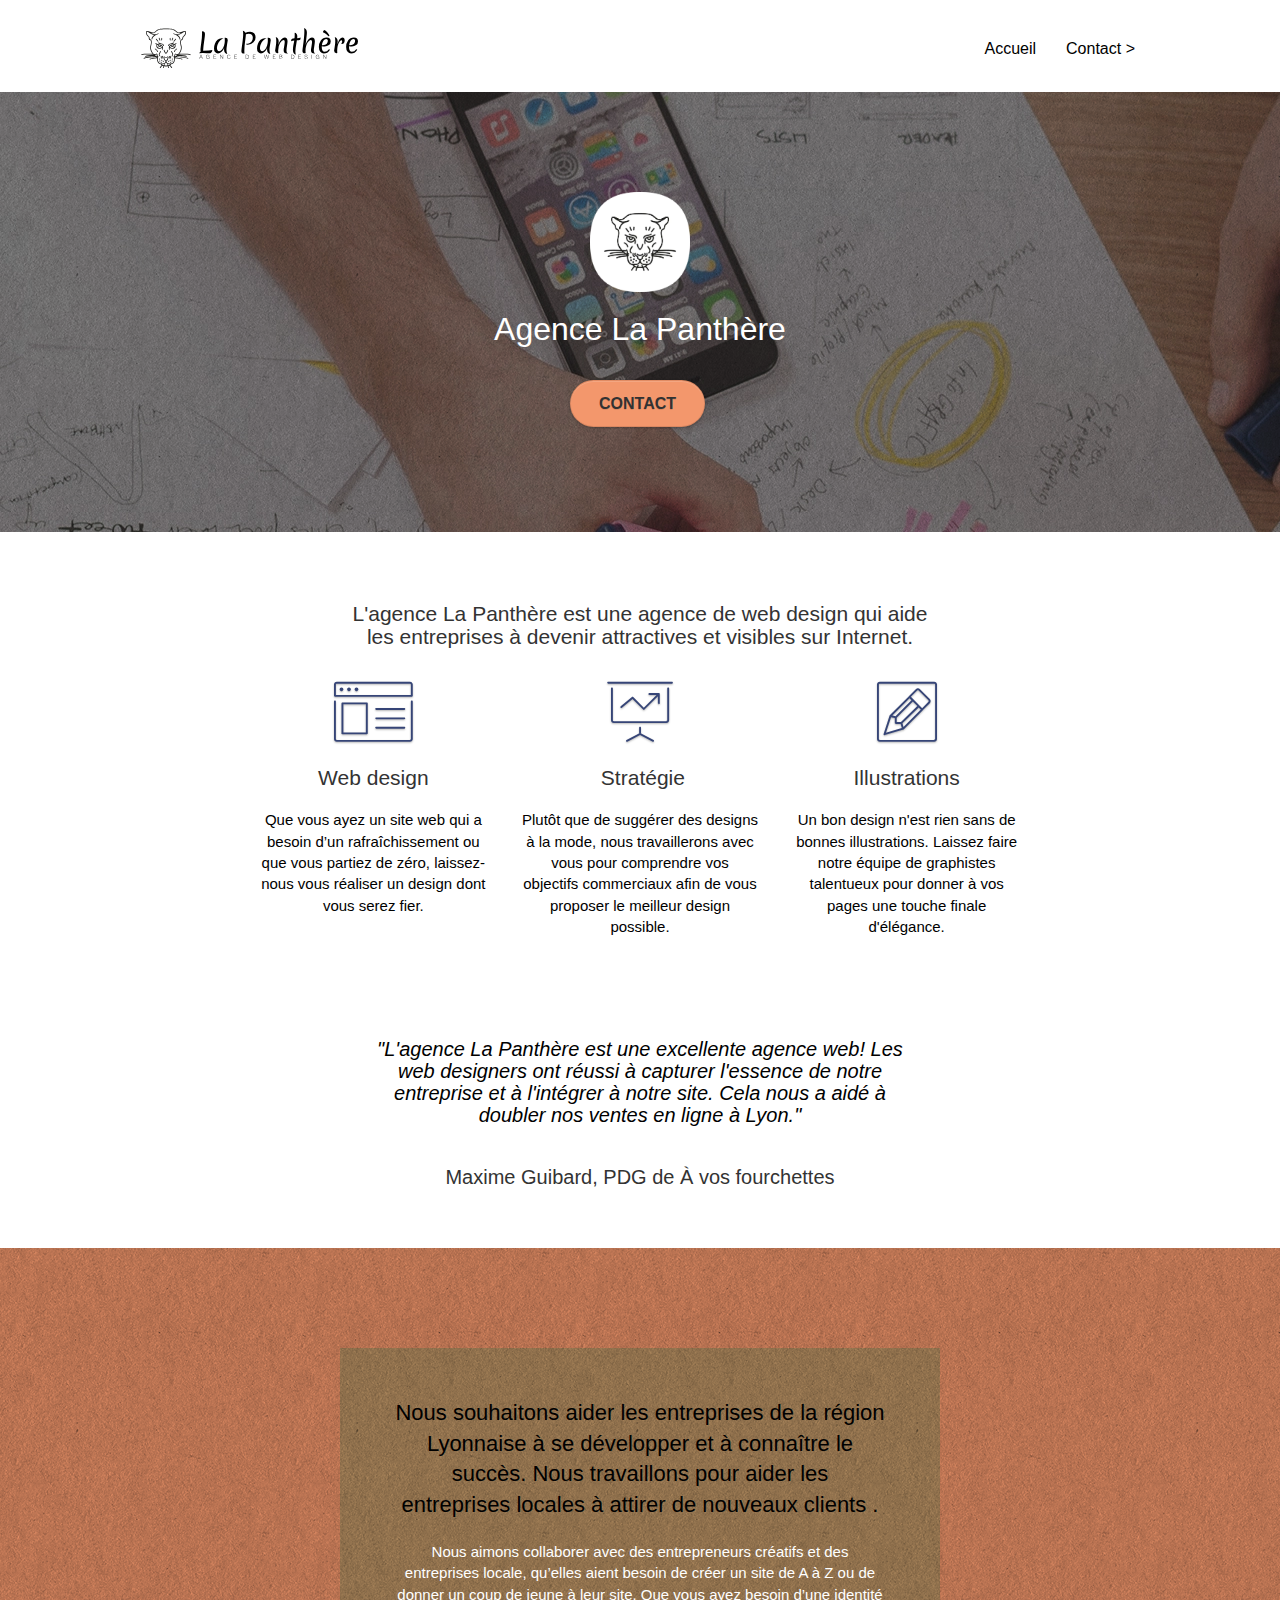
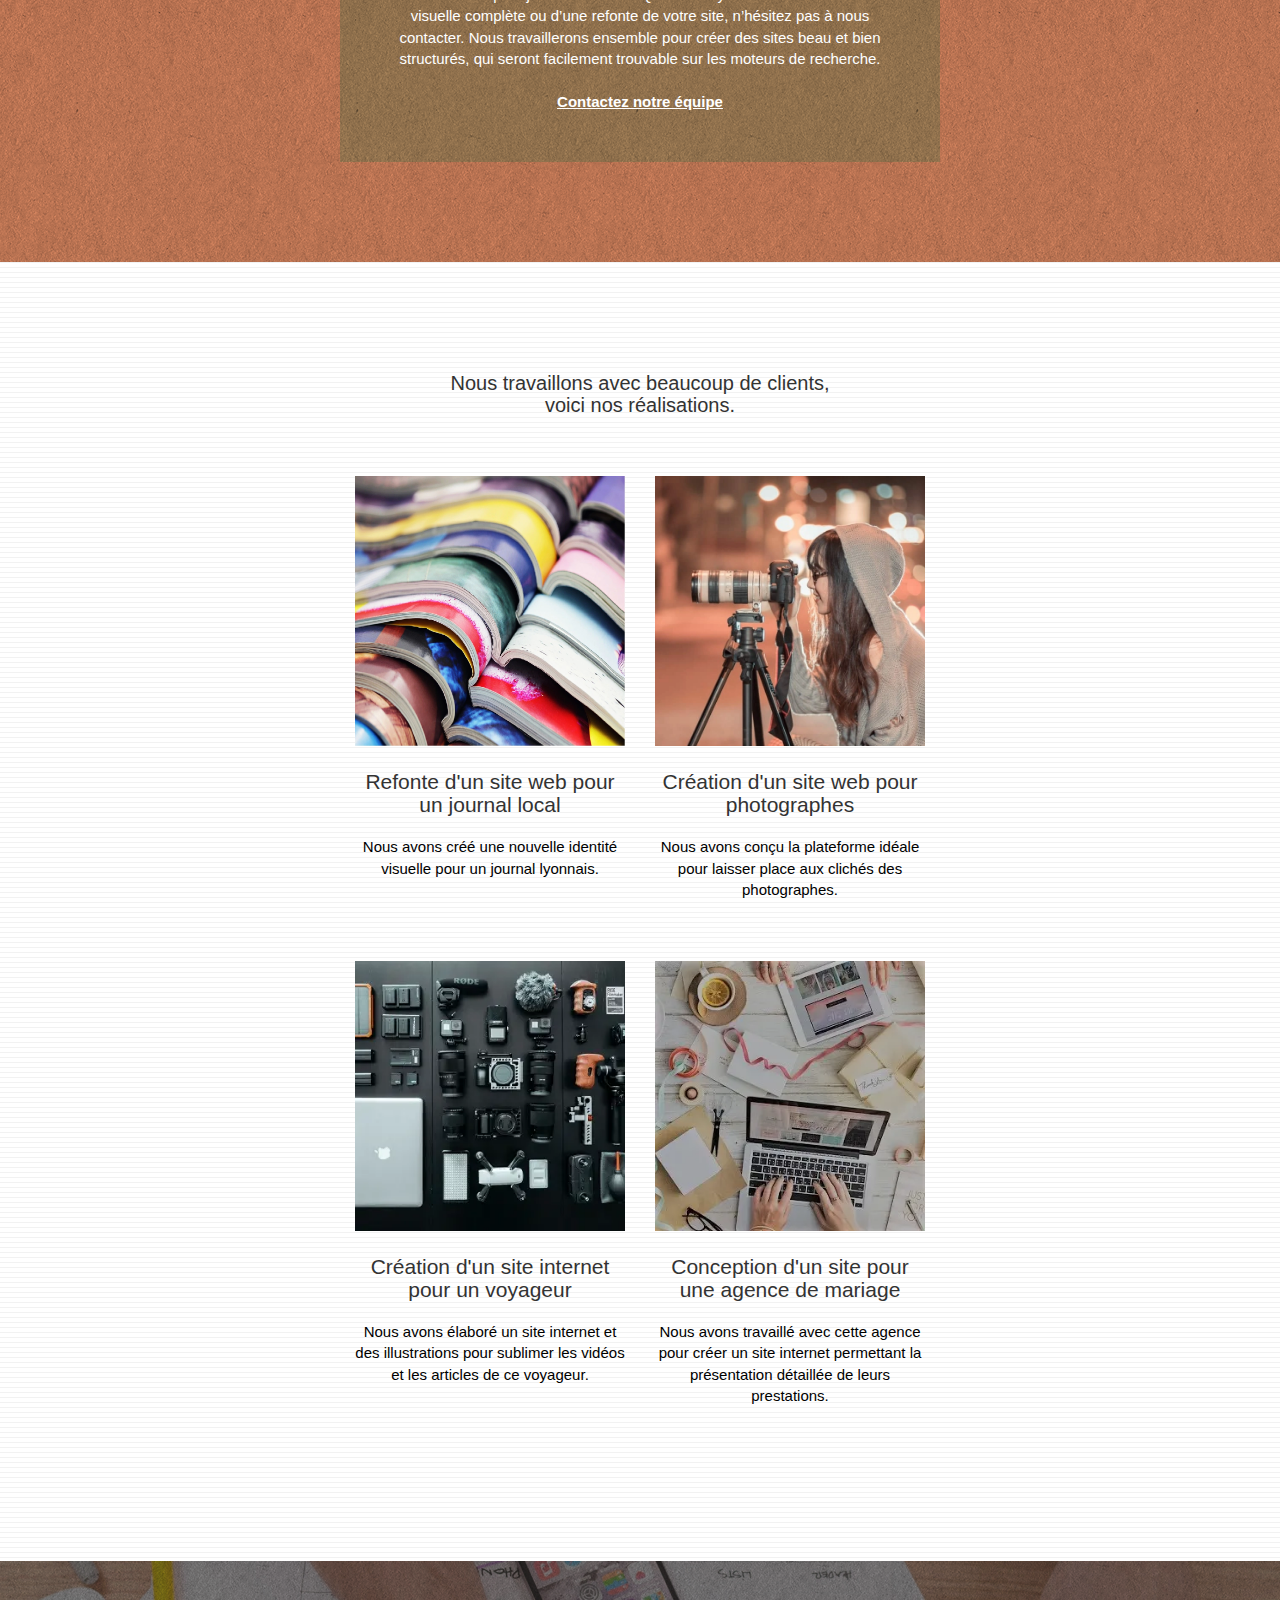
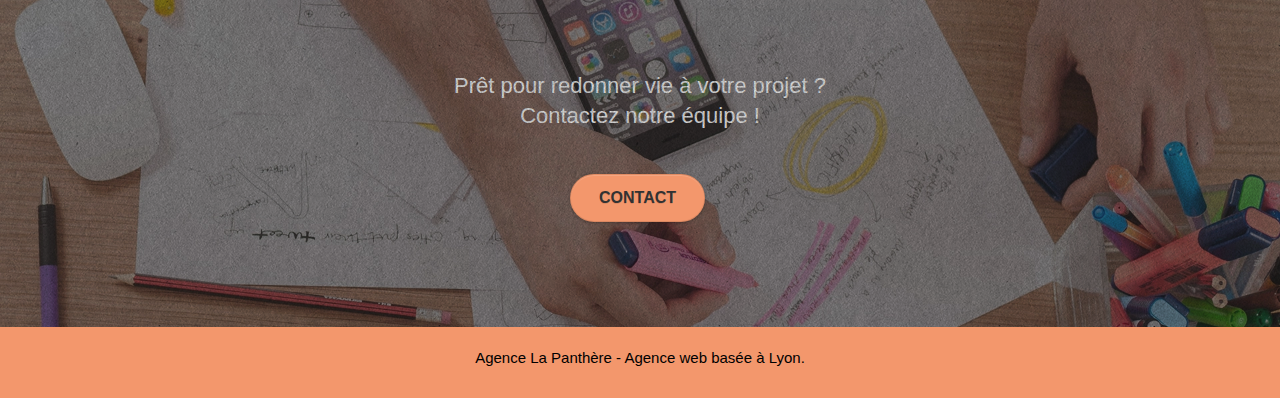
<file: index.html>
<!doctype html>
<html lang="fr">
<head>
    <meta charset="utf-8">
    <meta name="keywords" content="agence design Lyon, agence design, La Panthère, web design, agence la panthère, agence de web design, agence de web design Lyon">
    <meta name="description" content="L'agence La Panthère est une agence de web design qui aide les entreprises à devenir attractives et visibles sur Internet.">
    <meta name="viewport" content="width=device-width, initial-scale=1.0, viewport-fit=cover">
    <link rel="shortcut icon" type="image/png" href="favicon.jpg">
    
	<link rel="stylesheet" type="text/css" href="./css/bootstrap.css">
	<link rel="stylesheet" type="text/css" href="style.css">
	<link rel="stylesheet" type="text/css" href="./css/font-awesome.css">
	<link rel="stylesheet" type="text/css" href="./css/et-line.css">
	
    
	<script src="./js/jquery-2.1.0.js"></script>
	<script src="./js/bootstrap.js"></script>
	<script src="./js/blocs.js"></script>
	<script src="./js/jquery.touchSwipe.js" defer></script>
	<script src="./js/gmaps.js"></script>

    <title>La Panthère - Agence de web design</title>

    
<!-- Analytics -->
 
<!-- Analytics END -->
    
</head>
<body>
<!-- Principal conteneur -->
<div class="page-container">
    
<!-- bloc-0 -->
<div class="bloc bgc-white l-bloc " id="bloc-0">
	<div class="container bloc-sm">

		<nav class="navbar row">
			<div class="navbar-header">
				<a class="navbar-brand" href="index.html"><img src="img/agence-la-panthere-monochrome.svg" alt="logo complet" height="40" /></a>
				<button id="nav-toggle" type="button" class="ui-navbar-toggle navbar-toggle" data-toggle="collapse" data-target=".navbar-1">
					<span class="sr-only">Toggle navigation</span><span class="icon-bar"></span><span class="icon-bar"></span><span class="icon-bar"></span>
				</button>
			</div>
			<div class="collapse navbar-collapse navbar-1 special-dropdown-nav">
				<ul class="site-navigation nav navbar-nav">
					<li>
						<a href="index.html">Accueil</a>
					</li>
					<li>
					</li>
					<li>
						<a href="contact.html">Contact &gt;</a>
					</li>
				</ul>
			</div>
		</nav>
	</div>
</div>
<!-- bloc-0 END -->

<!-- bloc-1-presentation -->
<div class="bloc bgc-dark-slate-blue bg-banniere d-bloc bg-t-edge bloc-bg-texture texture-paper b-parallax" id="bloc-1-hero">
	<div class="container bloc-lg">
		<div class="row tight-width-whitespace">
			<div class="col-sm-12">
				<img src="img/logo.webp" class="center-block image-resize-mode" width="100" alt="logo simplifié" />
				<h1 class="text-center hero-bloc-text tc-white2 ">
					Agence La Panthère
				</h1>
				<div class="text-center">
					<a href="contact.html" class="btn btn-lg btn-clean btn-rd cta-hero btn-atomic-tangerine" id="cta-hero">Contact</a>
				</div>
			</div>
		</div>
	</div>
</div>
<!-- bloc-1-presentation END -->

<!-- bloc-2-services -->
<div class="bloc bgc-white l-bloc" id="bloc-2-services">
	<div class="container bloc-md">
		<div class="row">
			<div class="col-sm-12 text-center">
				<h3>L'agence La Panthère est une agence de web design qui aide<br>les entreprises à devenir attractives et visibles sur Internet.</h3>
			</div>
		</div>
		<div class="row voffset-lg med-width-whitespace">
			<div class="col-sm-4">
				<div class="text-center">
					<span class="et-icon-browser sm-shadow icon-dark-slate-blue icons icon-lg"></span>
				</div>
				<h3 class="mg-md text-center">
					Web design
				</h3>
				<p class="text-center ">
					Que vous ayez un site web qui a besoin d&rsquo;un rafraîchissement ou que vous partiez de zéro, laissez-nous vous réaliser un design dont vous serez fier.
				</p>
			</div>
			<div class="col-sm-4">
				<div class="text-center">
					<span class="et-icon-presentation sm-shadow icon-dark-slate-blue icons icon-lg"></span>
				</div>
				<h3 class="mg-md text-center">
					&nbsp;Stratégie
				</h3>
				<p class="text-center ">
					Plutôt que de suggérer des designs à la mode, nous travaillerons avec vous pour comprendre vos objectifs commerciaux afin de vous proposer le meilleur design possible.<br>
				</p>
			</div>
			<div class="col-sm-4">
				<div class="text-center">
					<span class="et-icon-edit sm-shadow icon-dark-slate-blue icons icon-lg"></span>
				</div>
				<h3 class="mg-md text-center">
					Illustrations
				</h3>
				<p class="text-center ">
					Un bon design n'est rien sans de bonnes illustrations. Laissez faire notre équipe de graphistes talentueux pour donner à vos pages une touche finale d'élégance.
				</p>
			</div>
		</div>
		<div class="row voffset-lg voffset">
			<div class="col-xs-12 col-md-8 col-md-offset-2 text-center">
				<h5>"L'agence La Panthère est une excellente agence web! Les<br>web designers ont réussi à capturer l'essence de notre<br>entreprise et à l'intégrer à notre site. Cela nous a aidé à<br>doubler nos ventes en ligne à Lyon."</h5><br><h4>Maxime Guibard, PDG de À vos fourchettes</h4>
			</div>
		</div>
	</div>
</div>
<!-- bloc-2-services END -->

<!-- bloc-3-what-i-do -->
<div class="bloc tc-white bgc-atomic-tangerine bg-presentation d-bloc bloc-bg-texture texture-paper b-parallax" id="bloc-3-what-i-do">
	<div class="container bloc-lg">
		<div class="row tight-width-whitespace black-background">
			<div class="col-sm-12">
				<h2 class="mg-md text-center tc-white">
					Nous souhaitons aider les entreprises de la région Lyonnaise à se développer et à connaître le succès. Nous travaillons pour aider les entreprises locales à attirer de nouveaux clients .<br>
				</h2>
				<p class="text-center white">
					Nous aimons collaborer avec des entrepreneurs créatifs et des entreprises locale, qu’elles aient besoin de créer un site de A à Z ou de donner un coup de jeune à leur site. Que vous ayez besoin d’une identité visuelle complète ou d’une refonte de votre site, n’hésitez pas à nous contacter. Nous travaillerons ensemble pour créer des sites beau et bien structurés, qui seront facilement trouvable sur les moteurs de recherche. <br><br><a class="ltc-white bold-link" href="page2.html">Contactez notre équipe</a><br>
				</p>
			</div>
		</div>
	</div>
</div>
<!-- bloc-3-what-i-do END -->

<!-- bloc-4-portfolio -->
<div class="bloc bgc-white bg-lines-h2-bg bg-repeat l-bloc" id="bloc-4-portfolio">
	<div class="container bloc-lg">
		<div class="row">
			<div class="col-sm-12 text-center">
				<h4>Nous travaillons avec beaucoup de clients,<br>voici nos réalisations.</h4>
			</div>
		</div>
		<div class="row tight-width-whitespace portfolio-row">
			<div class="col-sm-6">
				<a href="#" data-lightbox="img/1.jpg" data-gallery-id="gallery-1" data-caption="Refonte d'un site web pour un journal local" data-frame="snapshot-lb"><img src="img/1.webp" alt="paris web design logo agence web meilleure agence et refonte site web journal" class="img-responsive portfolio-thumb" /></a>
				<h3 class="mg-md text-center">
					Refonte d'un site web pour un journal local
				</h3>
				<p class="text-center">
					Nous avons créé une nouvelle identité visuelle pour un journal lyonnais.
				</p>
			</div>
			<div class="col-sm-6">
				<a href="#" data-lightbox="img/2.jpg" data-gallery-id="gallery-1" data-caption="Création d'un site web pour photographes" data-frame="snapshot-lb"><img src="img/2.webp" class="img-responsive portfolio-thumb" alt="paris web design logo agence web meilleure agence, Création d'un site web pour photographes" /></a>
				<h3 class="mg-md text-center">
					Création d'un site web pour photographes
				</h3>
				<p class="text-center">
					Nous avons conçu la plateforme idéale pour laisser place aux clichés des photographes.
				</p>
			</div>
		</div>
		<div class="row tight-width-whitespace portfolio-row">
			<div class="col-sm-6">
				<a href="#" data-lightbox="img/3.bmp" data-gallery-id="gallery-1" data-caption="Création d'un site internet pour un voyageur" data-frame="snapshot-lb"><img src="img/3.webp" class="img-responsive portfolio-thumb" alt="paris web design logo agence web meilleure agence, Création d'un site web pour voyageur"/></a>
				<h3 class="mg-md text-center">
					Création d'un site internet pour un voyageur
				</h3>
				<p class="text-center">
					Nous avons élaboré un site internet et des illustrations pour sublimer les vidéos et les articles de ce voyageur.
				</p>
			</div>
			<div class="col-sm-6">
				<a href="#" data-lightbox="img/4.bmp" data-gallery-id="gallery-1" data-caption="Conception d'un site pour une agence de mariage" data-frame="snapshot-lb"><img src="img/4.webp" class="img-responsive portfolio-thumb" alt="paris web design logo agence web meilleure agence, Création d'un site web pour agence de mariage" /></a>
				<h3 class="mg-md text-center">
					Conception d'un site pour une agence de mariage
				</h3>
				<p class="text-center">
					Nous avons travaillé avec cette agence pour créer un site internet permettant la présentation détaillée de leurs prestations.
				</p>
			</div>
		</div>
	</div>
</div>
<!-- bloc-4-portfolio END -->

<!-- bloc-5-cta -->
<div class="bloc bgc-dark-slate-blue bg-banniere d-bloc bloc-bg-texture texture-paper" id="bloc-5-cta">
	<div class="container bloc-lg">
		<div class="row">
			<h2 class="mg-md text-center tc-white2">
				Prêt pour redonner vie à votre projet ?<br>Contactez notre équipe !
			</h2>
			<div class="col-sm-12 text-center">
				<a href="contact.html" class="btn btn-atomic-tangerine btn-clean btn-rd btn-lg cta-hero">Contact</a>
			</div>
		</div>
	</div>
</div>
<!-- bloc-5-cta END -->

<!-- Footer - bloc-8 -->
<div class="bloc bgc-atomic-tangerine d-bloc" id="bloc-8">
	<div class="container bloc-sm">
		<div class="row">
			<div class="col-sm-12">
				<p class="text-center white1">
					Agence La Panthère - Agence web basée à Lyon.<br>
				</p>
			</div>
		</div>
	</div>
</div>
<!-- Footer - bloc-8 END -->

</div>
<!-- Principal conteneur END -->
    

</body>
</html>
</file>
<file: style.css>
body {
    margin: 0;
    padding: 0;
    background: #FFF;
    overflow-x: hidden;
    -webkit-font-smoothing: antialiased;
    -moz-osx-font-smoothing: grayscale;
}

a,
button {
    transition: all .3s ease-in-out;
    outline: none!important;
}

a:hover {
    text-decoration: none;
    cursor: pointer;
}

#page-loading-blocs-notifaction {
    position: fixed;
    top: 0;
    bottom: 0;
    width: 100%;
    z-index: 100000;
    background: #FFFFFF url("img/pageload-spinner.gif") no-repeat center center;
}

.bloc {
    width: 100%;
    clear: both;
    background: 50% 50% no-repeat;
    padding: 0 50px;
    -webkit-background-size: cover;
    -moz-background-size: cover;
    -o-background-size: cover;
    background-size: cover;
    position: relative;
}

.bloc .container {
    padding-left: 0;
    padding-right: 0;
}

.bloc-lg {
    padding: 100px 50px;
}

.bloc-md {
    padding: 50px;
}

.bloc-sm {
    padding: 20px 50px;
}

.bg-center,
.bg-l-edge,
.bg-r-edge,
.bg-t-edge,
.bg-b-edge,
.bg-tl-edge,
.bg-bl-edge,
.bg-tr-edge,
.bg-br-edge,
.bg-repeat {
    -webkit-background-size: auto!important;
    -moz-background-size: auto!important;
    -o-background-size: auto!important;
    background-size: auto!important;
}

.bg-repeat {
    background: repeat;
}

.bg-t-edge {
    background: top no-repeat;
}

.bloc-bg-texture::before {
    content: "";
    background-size: 2px 2px;
    position: absolute;
    top: 0;
    bottom: 0;
    left: 0;
    right: 0;
}

.texture-paper::before {
    background: url("img/texture-paper.png");
    background-size: 280px 280px;
}

.b-parallax {
    background-attachment: fixed;
}

.d-bloc {
    color: black
}

.d-bloc button:hover {
    color: rgba(255, 255, 255, .9);
}

.d-bloc .icon-round,
.d-bloc .icon-square,
.d-bloc .icon-rounded,
.d-bloc .icon-semi-rounded-a,
.d-bloc .icon-semi-rounded-b {
    border-color: rgba(255, 255, 255, .9);
}

.d-bloc .divider-h span {
    border-color: rgba(255, 255, 255, .2);
}

.d-bloc .a-btn,
.d-bloc .navbar a,
.d-bloc .navbar-brand,
.d-bloc a .icon-sm,
.d-bloc a .icon-md,
.d-bloc a .icon-lg,
.d-bloc a .icon-xl,
.d-bloc h1 a,
.d-bloc h2 a,
.d-bloc h3 a,
.d-bloc h4 a,
.d-bloc h5 a,
.d-bloc h6 a,
.d-bloc p a {
    color: rgba(255, 255, 255, .6);
}

.d-bloc .a-btn:hover,
.d-bloc .navbar a:hover,
.d-bloc .navbar-brand:hover,
.d-bloc a:hover .icon-sm,
.d-bloc a:hover .icon-md,
.d-bloc a:hover .icon-lg,
.d-bloc a:hover .icon-xl,
.d-bloc h1 a:hover,
.d-bloc h2 a:hover,
.d-bloc h3 a:hover,
.d-bloc h4 a:hover,
.d-bloc h5 a:hover,
.d-bloc h6 a:hover,
.d-bloc p a:hover {
    color: rgba(255, 255, 255, 1);
}

.d-bloc .navbar-toggle .icon-bar {
    background: rgba(255, 255, 255, 1);
}

.d-bloc .btn-wire,
.d-bloc .btn-wire:hover {
    color: rgba(255, 255, 255, 1);
    border-color: rgba(255, 255, 255, 1);
}

.d-bloc .panel {
    color: rgba(0, 0, 0, .5);
}

.d-bloc .panel button:hover {
    color: rgba(0, 0, 0, .7);
}

.d-bloc .panel icon {
    border-color: rgba(0, 0, 0, .7);
}

.d-bloc .panel .divider-h span {
    border-color: rgba(0, 0, 0, .1);
}

.d-bloc .panel .a-btn {
    color: rgba(0, 0, 0, .6);
}

.d-bloc .panel .a-btn:hover {
    color: rgba(0, 0, 0, 1);
}

.d-bloc .panel .btn-wire,
.d-bloc .panel .btn-wire:hover {
    color: rgba(0, 0, 0, .7);
    border-color: rgba(0, 0, 0, .3);
}

.d-bloc .panel,
.l-bloc {
    color: rgba(0, 0, 0, .5);
}

.d-bloc .panel button:hover,
.l-bloc button:hover {
    color: rgba(0, 0, 0, .7);
}

.l-bloc .icon-round,
.l-bloc .icon-square,
.l-bloc .icon-rounded,
.l-bloc .icon-semi-rounded-a,
.l-bloc .icon-semi-rounded-b {
    border-color: rgba(0, 0, 0, .7);
}

.d-bloc .panel .divider-h span,
.l-bloc .divider-h span {
    border-color: rgba(0, 0, 0, .1);
}

.d-bloc .panel .a-btn,
.l-bloc .a-btn,
.l-bloc .navbar a,
.l-bloc .navbar-brand,
.l-bloc a .icon-sm,
.l-bloc a .icon-md,
.l-bloc a .icon-lg,
.l-bloc a .icon-xl,
.l-bloc h1 a,
.l-bloc h2 a,
.l-bloc h3 a,
.l-bloc h4 a,
.l-bloc h5 a,
.l-bloc h6 a,
.l-bloc p a {
    color: rgba(0, 0, 0, .6);
}

.d-bloc .panel .a-btn:hover,
.l-bloc .a-btn:hover,
.l-bloc .navbar a:hover,
.l-bloc .navbar-brand:hover,
.l-bloc a:hover .icon-sm,
.l-bloc a:hover .icon-md,
.l-bloc a:hover .icon-lg,
.l-bloc a:hover .icon-xl,
.l-bloc h1 a:hover,
.l-bloc h2 a:hover,
.l-bloc h3 a:hover,
.l-bloc h4 a:hover,
.l-bloc h5 a:hover,
.l-bloc h6 a:hover,
.l-bloc p a:hover {
    color: rgba(0, 0, 0, 1);
}

.l-bloc .navbar-toggle .icon-bar {
    color: rgba(0, 0, 0, .6);
}

.d-bloc .panel .btn-wire,
.d-bloc .panel .btn-wire:hover,
.l-bloc .btn-wire,
.l-bloc .btn-wire:hover {
    color: rgba(0, 0, 0, .7);
    border-color: rgba(0, 0, 0, .3);
}

.voffset {
    margin-top: 30px;
}

.voffset-lg {
    margin-top: 80px;
}

.row-no-gutters {
    margin-right: 0;
    margin-left: 0;
}

.row.row-no-gutters > [class^="col-"],
.row.row-no-gutters > [class*=" col-"] {
    padding-right: 0;
    padding-left: 0;
}

#bloc-1-hero h1 {
    font-size: 32px;
}

.col-sm-12 {
    font-size: 16px;
}

.navbar {
    margin-bottom: 0;
    z-index: 1;
}

.navbar-brand {
    height: auto;
    padding: 3px 15px;
    font-size: 25px;
    font-weight: normal;
    font-weight: 600;
    line-height: 44px;
}

.navbar-brand img {
    max-height: 200px;
    margin: 0 5px 0 0;
    display: inline;
}

.navbar-brand img[src$=svg] {
    min-width: 100px;
}

.nav-center .navbar-brand img {
    margin: 0;
}

.navbar .nav {
    padding-top: 2px;
    margin-right: -16px;
    float: right;
    z-index: 1;
}

.nav > li {
    float: left;
    margin-top: 4px;
    font-size: 16px;
}

.navbar-nav .open .dropdown-menu > li > a {
    text-align: inherit;
}

.nav > li a:hover,
.nav > li a:focus {
    background: transparent;
}

.navbar-toggle {
    margin: 10px 10px 0 0;
    border: 0px;
}

.navbar-toggle:hover {
    background: transparent!important;
}

.navbar-toggle .icon-bar {
    background-color: rgba(0, 0, 0, .5);
    width: 26px;
}

.nav-invert .navbar .nav {
    float: left;
}

.nav-invert .navbar-header,
.nav-invert .navbar-brand {
    float: right;
    position: relative;
    z-index: 2;
}

@media (min-width: 768px) {
    .site-navigation {
        position: absolute;
        top: 50%;
        right: 20px;
        transform: translate(0, -50%);
        -webkit-transform: translateY(-50%);
    }
    .nav > li .dropdown-menu a,
    .nav > li .dropdown-menu a:hover {
        color: #484848;
    }
    .nav-invert .site-navigation {
        left: 0;
        right: 0;
    }
    .nav-center {
        text-align: center;
    }
    .nav-center .navbar-header {
        width: 100%;
    }
    .nav-center .navbar-header,
    .nav-center .navbar-brand,
    .nav-center .nav > li {
        float: none;
        display: inline-block;
    }
    .nav-center .site-navigation {
        position: relative;
        width: 100%;
        right: 0;
        margin-right: 0px;
        margin-top: 20px;
    }
    .nav-center.mini-nav .navbar-toggle {
        float: none;
        margin: 10px auto 0;
    }
}

.nav > li > .dropdown a {
    background: none!important;
    display: block;
    padding: 14px 15px;
}

nav .caret {
    margin: 0 5px;
}

.dropdown-menu .dropdown-menu {
    top: -8px;
    left: 100%;
}

.dropdown-menu .dropmenu-flow-right {
    top: 100%;
    left: 0;
    margin-left: -1px;
    border-top-left-radius: 0;
    border-top-right-radius: 0;
}

.dropdown-menu .dropdown span {
    border: 4px solid black;
    border-top-color: transparent;
    border-right-color: transparent;
    border-bottom-color: transparent;
    margin: 6px -5px 0 0!important;
    float: right;
}

.mg-md {
    margin-top: 10px;
    margin-bottom: 20px;
}

.mg-lg {
    margin-top: 10px;
    margin-bottom: 40px;
}

.btn {
    margin: 0 5px 5px 0;
}

.btn.pull-right {
    margin: 0 0 5px 5px;
}

.btn-d,
.btn-d:hover,
.btn-d:focus {
    color: #FFF;
    background: rgba(0, 0, 0, .3);
}

button {
    outline: none!important;
}

.btn-rd {
    border-radius: 40px;
}

.btn-clean {
    border: 1px solid rgba(0, 0, 0, .08);
    border-bottom-color: rgba(0, 0, 0, .1);
    text-shadow: 0 1px 0 rgba(0, 0, 1, .1);
    box-shadow: 0 1px 3px rgba(0, 0, 1, .25), inset 0 1px 0 0 rgba(255, 255, 255, .15);
}

.icon-md {
    font-size: 30px!important;
}

.icon-lg {
    font-size: 60px!important;
}

.sm-shadow {
    text-shadow: 0 1px 2px rgba(0, 0, 0, .3);
}

.panel-sq,
.panel-sq .panel-heading,
.panel-sq .panel-footer {
    border-radius: 0;
}

.panel-rd {
    border-radius: 30px;
}

.panel-rd .panel-heading {
    border-radius: 29px 29px 0 0;
}

.panel-rd .panel-footer {
    border-radius: 0 0 29px 29px;
}

.form-control {
    border-color: rgba(0, 0, 0, .1);
    box-shadow: none;
}

.scrollToTop {
    width: 40px;
    height: 40px;
    position: fixed;
    bottom: 20px;
    right: 20px;
    opacity: 0;
    z-index: 500;
    transition: all .3s ease-in-out;
}

.scrollToTop span {
    margin-top: 6px;
}

.showScrollTop {
    font-size: 14px;
    opacity: 1;
}

a[data-lightbox] {
    position: relative;
    display: block;
    text-align: center;
}

a[data-lightbox]:hover::before {
    content: "+";
    font-family: "HelveticaNeue-Light", "Helvetica Neue Light", "Helvetica Neue", Helvetica, Arial;
    font-size: 32px;
    width: 50px;
    height: 50px;
    margin-left: -25px;
    border-radius: 50%;
    background: rgba(0, 0, 0, .6);
    color: #FFF;
    font-weight: 100;
    z-index: 1;
    position: absolute;
    top: 50%;
    transform: translateY(-50%);
    -webkit-transform: translateY(-50%);
}

a[data-lightbox]:hover img {
    opacity: 0.6;
    -webkit-animation-fill-mode: none;
    animation-fill-mode: none;
}

#lightbox-modal {
    display: flex;
    align-items: center;
}

#lightbox-modal .modal-dialog {
    width: 90%;
    max-width: 900px;
    margin: 0 auto 0;
}

#lightbox-modal .modal-dialog img {
    max-height: 90vh;
    margin: 0 auto;
}

.lightbox-caption {
    padding: 20px;
    color: #FFF;
    background: rgba(0, 0, 0, .5);
    position: absolute;
    left: 15px;
    right: 15px;
    bottom: 5px;
}

.close-lightbox {
    color: #FFF;
    font-size: 30px;
    position: absolute;
    top: 20px;
    right: 20px;
    z-index: 20;
    background: rgba(0, 0, 0, .5);
    border: none;
    line-height: 30px;
    padding: 0 9px 5px;
    opacity: 0.3;
}

.close-lightbox:hover,
.next-lightbox:hover,
.prev-lightbox:hover {
    opacity: 1.0;
    color: #FFF;
}

.next-lightbox,
.prev-lightbox {
    font-size: 20px;
    color: rgba(255, 255, 255, .9);
    background: rgba(0, 0, 0, .5);
    transition: all .2s ease-in-out;
    position: absolute;
    top: 45%;
    z-index: 1;
    opacity: 0.4;
}

.next-lightbox {
    padding: 6px 8px 1px 13px;
    right: 25px;
}

.prev-lightbox {
    padding: 6px 13px 1px 10px;
    left: 25px;
}

.snapshot-lb .modal-body {
    padding-bottom: 45px;
}

.snapshot-lb .lightbox-caption {
    padding: 0;
    color: rgba(0, 0, 0, .5);
    background: none;
}

h1,
h2,
h3,
h4,
h5,
h6,
p,
label,
.btn,
a {
    font-family: "helvetica";
    font-weight: 400;
    color: #000000!important;
}

.container {
    max-width: 1000px;
}

.hero-bloc-text {
    font-size: 38px;
}

.hero-bloc-text-sub {
    font-size: 36px;
}

.statement-bloc-text {
    line-height: 26px;
    font-style: italic;
    font-size: 20px;
    text-align: center;
    font-weight: lighter;
    max-width: 520px;
    margin: auto auto auto auto;
}

p {
    font-size: 11px;
}

.tight-width-whitespace {
    max-width: 600px;
    margin: auto auto auto auto;
}

.h1 {
    font-size: 20px;
    font-family: "Open Sans";
}

.cta-hero {
    margin-top: 22px;
    color: #FFFFFF!important;
    text-transform: uppercase;
    padding: 12px 28px 12px 28px;
    font-size: 16px;
    font-weight: 700;
}

p {
    font-size: 15px;
}

.social {
    max-width: 400px;
    margin: auto auto auto auto;
}

h2 {
    font-size: 22px;
    line-height: 1.4em;
}

h3 {
    font-size: 21px;
    font-weight: 500;
    color: #333333!important;
}

.med-width-whitespace {
    max-width: 800px;
    margin: auto auto auto auto;
    box-shadow: 0px 0px 0px #000000;
}

h1 {
    color: #333333!important;
}

h4 {
    color: #333333!important;
    font-size: 20px;
    font-weight: 100;
}

h5 {
    font-size: 20px;
    font-style: italic;
    font-weight: 500;
}

.icons {
    margin-bottom: 14px;
    margin-top: 24px;
}

.white {
    color: #FFFFFF!important;
}

.portfolio-thumb {
    margin-bottom: 24px;
}

.portfolio-row {
    margin-bottom: 44px;
    margin-top: 50px;
}

.avatar {
    box-shadow: 0px 4px 9px rgba(0, 0, 0, 0.3);
}

.black-background {
    background-color: rgba(165, 147, 99, 0.7);
    padding: 40px 40px 40px 40px;
}

.bold-link {
    font-weight: 900;
    text-decoration: underline!important;
}

.bgc-white {
    background-color: #FFFFFF;
}

.bgc-dark-slate-blue {
    background-color: #364577;
}

.bgc-atomic-tangerine {
    background-color: #F3976C;
}

.tc-white {
    color: #000000!important;
}

.tc-white2 {
    color: #ffffff!important;
    font-weight: 500;
}

.btn-atomic-tangerine {
    background: #F3976C;
    color: #323232!important;
}

.btn-atomic-tangerine:hover {
    background: #c27956!important;
    color: #FFFFFF!important;
}

.ltc-white {
    color: #FFFFFF!important;
}

.ltc-white:hover {
    color: #cccccc!important;
}

.ltc-atomic-tangerine {
    color: #F3976C!important;
}

.ltc-atomic-tangerine:hover {
    color: #c27956!important;
}

.icon-dark-slate-blue {
    color: #364577!important;
    border-color: #364577!important;
}

.bg-dots-bg {
    background-image: url("img/dots-bg.webp");
}

.bg-lines-h2-bg {
    background-image: url("img/lines-h2-bg.webp");
}

.bg-banniere {
    background-image: url("img/agence-la-panthere.webp");
}

.bg-presentation {
    background-image: url("img/image-de-presentation.webp");
}

@media (max-width: 1024px) {
    .bloc {
        padding-left: 20px;
        padding-right: 20px;
    }
    .bloc.full-width-bloc,
    .bloc-tile-2.full-width-bloc .container,
    .bloc-tile-3.full-width-bloc .container,
    .bloc-tile-4.full-width-bloc .container {
        padding-left: 0;
        padding-right: 0;
    }
}

@media (max-width: 992px) and (min-width: 768px) {
    .navbar .nav {
        max-width: 80%
    }
    .nav-center.navbar .nav {
        max-width: 100%
    }
}

@media only screen and (min-device-width: 768px) and (max-device-width: 1024px) and (orientation: landscape) {
    .b-parallax {
        background-attachment: scroll;
    }
}

@media only screen and (min-device-width: 1024px) and (max-device-width: 1366px) and (-webkit-min-device-pixel-ratio: 1.5) {
    .b-parallax {
        background-attachment: scroll;
    }
}

@media (max-width: 991px) {
    .container {
        width: 100%;
    }
    .b-parallax {
        background-attachment: scroll;
    }
    .page-container,
    #hero-bloc {
        overflow-x: hidden;
        position: relative;
    }
    .bloc {
        padding-left: constant(safe-area-inset-left);
        padding-right: constant(safe-area-inset-right);
    }
    .bloc-group,
    .bloc-group .bloc {
        display: block;
        width: 100%;
    }
    .bloc-fill-screen .fill-bloc-top-edge,
    .bloc-fill-screen .fill-bloc-bottom-edge {
        padding: 0 20px;
        padding-left: constant(safe-area-inset-left);
        padding-right: constant(safe-area-inset-right);
    }
}

@media (max-width: 767px) {
    .page-container {
        overflow-x: hidden;
        position: relative;
    }
    h1,
    h2,
    h3,
    h4,
    h5,
    h6,
    p,
    #disqus_thread {
        padding-left: 10px!important;
        padding-right: 10px!important;
    }
    .b-parallax {
        background-attachment: scroll;
    }
    .navbar .nav {
        padding-top: 0;
        border-top: 1px solid rgba(0, 0, 0, .2);
        float: none!important;
    }
    .navbar.row {
        margin-left: 0;
        margin-right: 0;
    }
    .site-navigation {
        position: inherit;
        transform: none;
        -webkit-transform: none;
        -ms-transform: none;
    }
    .nav > li {
        margin-top: 0;
        border-bottom: 1px solid rgba(0, 0, 0, .1);
        background: rgba(0, 0, 0, .05);
        text-align: left;
        padding-left: 15px;
        width: 100%;
    }
    .nav > li:hover {
        background: rgba(0, 0, 0, .08);
    }
    .dropdown .dropdown a .caret {
        float: none;
        margin: 5px 0 0 10px!important;
        border: 4px solid black;
        border-bottom-color: transparent;
        border-right-color: transparent;
        border-left-color: transparent;
    }
    #hero-bloc .navbar .nav {
        background: rgba(0, 0, 0, .8);
    }
    #hero-bloc .navbar .nav a {
        color: rgba(255, 255, 255, .6);
    }
    .hero {
        padding: 50px 0;
    }
    .hero-nav {
        left: -1px;
        right: -1px;
    }
    .navbar-collapse {
        padding: 0;
        overflow-x: hidden;
        -webkit-box-shadow: none;
        box-shadow: none;
    }
    .navbar-brand img {
        max-height: 40px;
        width: auto;
    }
    .nav-invert .navbar-header {
        float: none;
        width: 100%;
    }
    .nav-invert .navbar-toggle {
        float: left;
        margin-left: 10px;
    }
    .bloc {
        padding-left: 0;
        padding-right: 0;
    }
    .bloc-xxl,
    .bloc-xl,
    .bloc-lg {
        padding: 40px 0;
    }
    .bloc-sm,
    .bloc-md {
        padding-left: 0;
        padding-right: 0;
    }
    .bloc-tile-2 .container,
    .bloc-tile-3 .container,
    .bloc-tile-4 .container,
    .bloc-fill-screen .fill-bloc-top-edge,
    .bloc-fill-screen .fill-bloc-bottom-edge {
        padding-left: 0;
        padding-right: 0;
    }
    .a-block {
        padding: 0 10px;
    }
    .btn-dwn {
        display: none;
    }
    .voffset {
        margin-top: 5px;
    }
    .voffset-md {
        margin-top: 20px;
    }
    .voffset-lg {
        margin-top: 30px;
    }
    form {
        padding: 5px;
    }
    .close-lightbox {
        display: inline-block;
    }
    .blocsapp-device-iphone5 {
        background-size: 216px 425px;
        padding-top: 60px;
        width: 216px;
        height: 425px;
    }
    .blocsapp-device-iphone5 img {
        width: 180px;
        height: 320px;
    }
}

@media (max-width: 400px) {
    .bloc {
        padding-left: 0;
        padding-right: 0;
    }
}

@media (max-width: 767px) {
    .bloc-mob-center-text {
        text-align: center;
    }
}
</file>
<file: css/et-line.css>
@font-face {
    font-family: et-line;
    src: url(../fonts/et-line.eot);
    src: url(../fonts/et-line.eot?#iefix) format('embedded-opentype'), url(../fonts/et-line.woff) format('woff'), url(../fonts/et-line.ttf) format('truetype'), url(../fonts/et-line.svg#et-line) format('svg');
    font-weight: 400;
    font-style: normal
}

.et-icon-adjustments,
.et-icon-alarmclock,
.et-icon-anchor,
.et-icon-aperture,
.et-icon-attachment,
.et-icon-bargraph,
.et-icon-basket,
.et-icon-beaker,
.et-icon-bike,
.et-icon-book-open,
.et-icon-briefcase,
.et-icon-browser,
.et-icon-calendar,
.et-icon-camera,
.et-icon-caution,
.et-icon-chat,
.et-icon-circle-compass,
.et-icon-clipboard,
.et-icon-clock,
.et-icon-cloud,
.et-icon-compass,
.et-icon-desktop,
.et-icon-dial,
.et-icon-document,
.et-icon-documents,
.et-icon-download,
.et-icon-dribbble,
.et-icon-edit,
.et-icon-envelope,
.et-icon-expand,
.et-icon-facebook,
.et-icon-flag,
.et-icon-focus,
.et-icon-gears,
.et-icon-genius,
.et-icon-gift,
.et-icon-global,
.et-icon-globe,
.et-icon-googleplus,
.et-icon-grid,
.et-icon-happy,
.et-icon-hazardous,
.et-icon-heart,
.et-icon-hotairballoon,
.et-icon-hourglass,
.et-icon-key,
.et-icon-laptop,
.et-icon-layers,
.et-icon-lifesaver,
.et-icon-lightbulb,
.et-icon-linegraph,
.et-icon-linkedin,
.et-icon-lock,
.et-icon-magnifying-glass,
.et-icon-map,
.et-icon-map-pin,
.et-icon-megaphone,
.et-icon-mic,
.et-icon-mobile,
.et-icon-newspaper,
.et-icon-notebook,
.et-icon-paintbrush,
.et-icon-paperclip,
.et-icon-pencil,
.et-icon-phone,
.et-icon-picture,
.et-icon-pictures,
.et-icon-piechart,
.et-icon-presentation,
.et-icon-pricetags,
.et-icon-printer,
.et-icon-profile-female,
.et-icon-profile-male,
.et-icon-puzzle,
.et-icon-quote,
.et-icon-recycle,
.et-icon-refresh,
.et-icon-ribbon,
.et-icon-rss,
.et-icon-sad,
.et-icon-scissors,
.et-icon-scope,
.et-icon-search,
.et-icon-shield,
.et-icon-speedometer,
.et-icon-strategy,
.et-icon-streetsign,
.et-icon-tablet,
.et-icon-target,
.et-icon-telescope,
.et-icon-toolbox,
.et-icon-tools,
.et-icon-tools-2,
.et-icon-trophy,
.et-icon-tumblr,
.et-icon-twitter,
.et-icon-upload,
.et-icon-video,
.et-icon-wallet,
.et-icon-wine {
    font-family: et-line;
    speak: none;
    font-style: normal;
    font-weight: 400;
    font-variant: normal;
    text-transform: none;
    line-height: 1;
    -webkit-font-smoothing: antialiased;
    -moz-osx-font-smoothing: grayscale;
    display: inline-block
}

.et-icon-mobile:before {
    content: "\e000"
}

.et-icon-laptop:before {
    content: "\e001"
}

.et-icon-desktop:before {
    content: "\e002"
}

.et-icon-tablet:before {
    content: "\e003"
}

.et-icon-phone:before {
    content: "\e004"
}

.et-icon-document:before {
    content: "\e005"
}

.et-icon-documents:before {
    content: "\e006"
}

.et-icon-search:before {
    content: "\e007"
}

.et-icon-clipboard:before {
    content: "\e008"
}

.et-icon-newspaper:before {
    content: "\e009"
}

.et-icon-notebook:before {
    content: "\e00a"
}

.et-icon-book-open:before {
    content: "\e00b"
}

.et-icon-browser:before {
    content: "\e00c"
}

.et-icon-calendar:before {
    content: "\e00d"
}

.et-icon-presentation:before {
    content: "\e00e"
}

.et-icon-picture:before {
    content: "\e00f"
}

.et-icon-pictures:before {
    content: "\e010"
}

.et-icon-video:before {
    content: "\e011"
}

.et-icon-camera:before {
    content: "\e012"
}

.et-icon-printer:before {
    content: "\e013"
}

.et-icon-toolbox:before {
    content: "\e014"
}

.et-icon-briefcase:before {
    content: "\e015"
}

.et-icon-wallet:before {
    content: "\e016"
}

.et-icon-gift:before {
    content: "\e017"
}

.et-icon-bargraph:before {
    content: "\e018"
}

.et-icon-grid:before {
    content: "\e019"
}

.et-icon-expand:before {
    content: "\e01a"
}

.et-icon-focus:before {
    content: "\e01b"
}

.et-icon-edit:before {
    content: "\e01c"
}

.et-icon-adjustments:before {
    content: "\e01d"
}

.et-icon-ribbon:before {
    content: "\e01e"
}

.et-icon-hourglass:before {
    content: "\e01f"
}

.et-icon-lock:before {
    content: "\e020"
}

.et-icon-megaphone:before {
    content: "\e021"
}

.et-icon-shield:before {
    content: "\e022"
}

.et-icon-trophy:before {
    content: "\e023"
}

.et-icon-flag:before {
    content: "\e024"
}

.et-icon-map:before {
    content: "\e025"
}

.et-icon-puzzle:before {
    content: "\e026"
}

.et-icon-basket:before {
    content: "\e027"
}

.et-icon-envelope:before {
    content: "\e028"
}

.et-icon-streetsign:before {
    content: "\e029"
}

.et-icon-telescope:before {
    content: "\e02a"
}

.et-icon-gears:before {
    content: "\e02b"
}

.et-icon-key:before {
    content: "\e02c"
}

.et-icon-paperclip:before {
    content: "\e02d"
}

.et-icon-attachment:before {
    content: "\e02e"
}

.et-icon-pricetags:before {
    content: "\e02f"
}

.et-icon-lightbulb:before {
    content: "\e030"
}

.et-icon-layers:before {
    content: "\e031"
}

.et-icon-pencil:before {
    content: "\e032"
}

.et-icon-tools:before {
    content: "\e033"
}

.et-icon-tools-2:before {
    content: "\e034"
}

.et-icon-scissors:before {
    content: "\e035"
}

.et-icon-paintbrush:before {
    content: "\e036"
}

.et-icon-magnifying-glass:before {
    content: "\e037"
}

.et-icon-circle-compass:before {
    content: "\e038"
}

.et-icon-linegraph:before {
    content: "\e039"
}

.et-icon-mic:before {
    content: "\e03a"
}

.et-icon-strategy:before {
    content: "\e03b"
}

.et-icon-beaker:before {
    content: "\e03c"
}

.et-icon-caution:before {
    content: "\e03d"
}

.et-icon-recycle:before {
    content: "\e03e"
}

.et-icon-anchor:before {
    content: "\e03f"
}

.et-icon-profile-male:before {
    content: "\e040"
}

.et-icon-profile-female:before {
    content: "\e041"
}

.et-icon-bike:before {
    content: "\e042"
}

.et-icon-wine:before {
    content: "\e043"
}

.et-icon-hotairballoon:before {
    content: "\e044"
}

.et-icon-globe:before {
    content: "\e045"
}

.et-icon-genius:before {
    content: "\e046"
}

.et-icon-map-pin:before {
    content: "\e047"
}

.et-icon-dial:before {
    content: "\e048"
}

.et-icon-chat:before {
    content: "\e049"
}

.et-icon-heart:before {
    content: "\e04a"
}

.et-icon-cloud:before {
    content: "\e04b"
}

.et-icon-upload:before {
    content: "\e04c"
}

.et-icon-download:before {
    content: "\e04d"
}

.et-icon-target:before {
    content: "\e04e"
}

.et-icon-hazardous:before {
    content: "\e04f"
}

.et-icon-piechart:before {
    content: "\e050"
}

.et-icon-speedometer:before {
    content: "\e051"
}

.et-icon-global:before {
    content: "\e052"
}

.et-icon-compass:before {
    content: "\e053"
}

.et-icon-lifesaver:before {
    content: "\e054"
}

.et-icon-clock:before {
    content: "\e055"
}

.et-icon-aperture:before {
    content: "\e056"
}

.et-icon-quote:before {
    content: "\e057"
}

.et-icon-scope:before {
    content: "\e058"
}

.et-icon-alarmclock:before {
    content: "\e059"
}

.et-icon-refresh:before {
    content: "\e05a"
}

.et-icon-happy:before {
    content: "\e05b"
}

.et-icon-sad:before {
    content: "\e05c"
}

.et-icon-facebook:before {
    content: "\e05d"
}

.et-icon-twitter:before {
    content: "\e05e"
}

.et-icon-googleplus:before {
    content: "\e05f"
}

.et-icon-rss:before {
    content: "\e060"
}

.et-icon-tumblr:before {
    content: "\e061"
}

.et-icon-linkedin:before {
    content: "\e062"
}

.et-icon-dribbble:before {
    content: "\e063"
}
</file>
